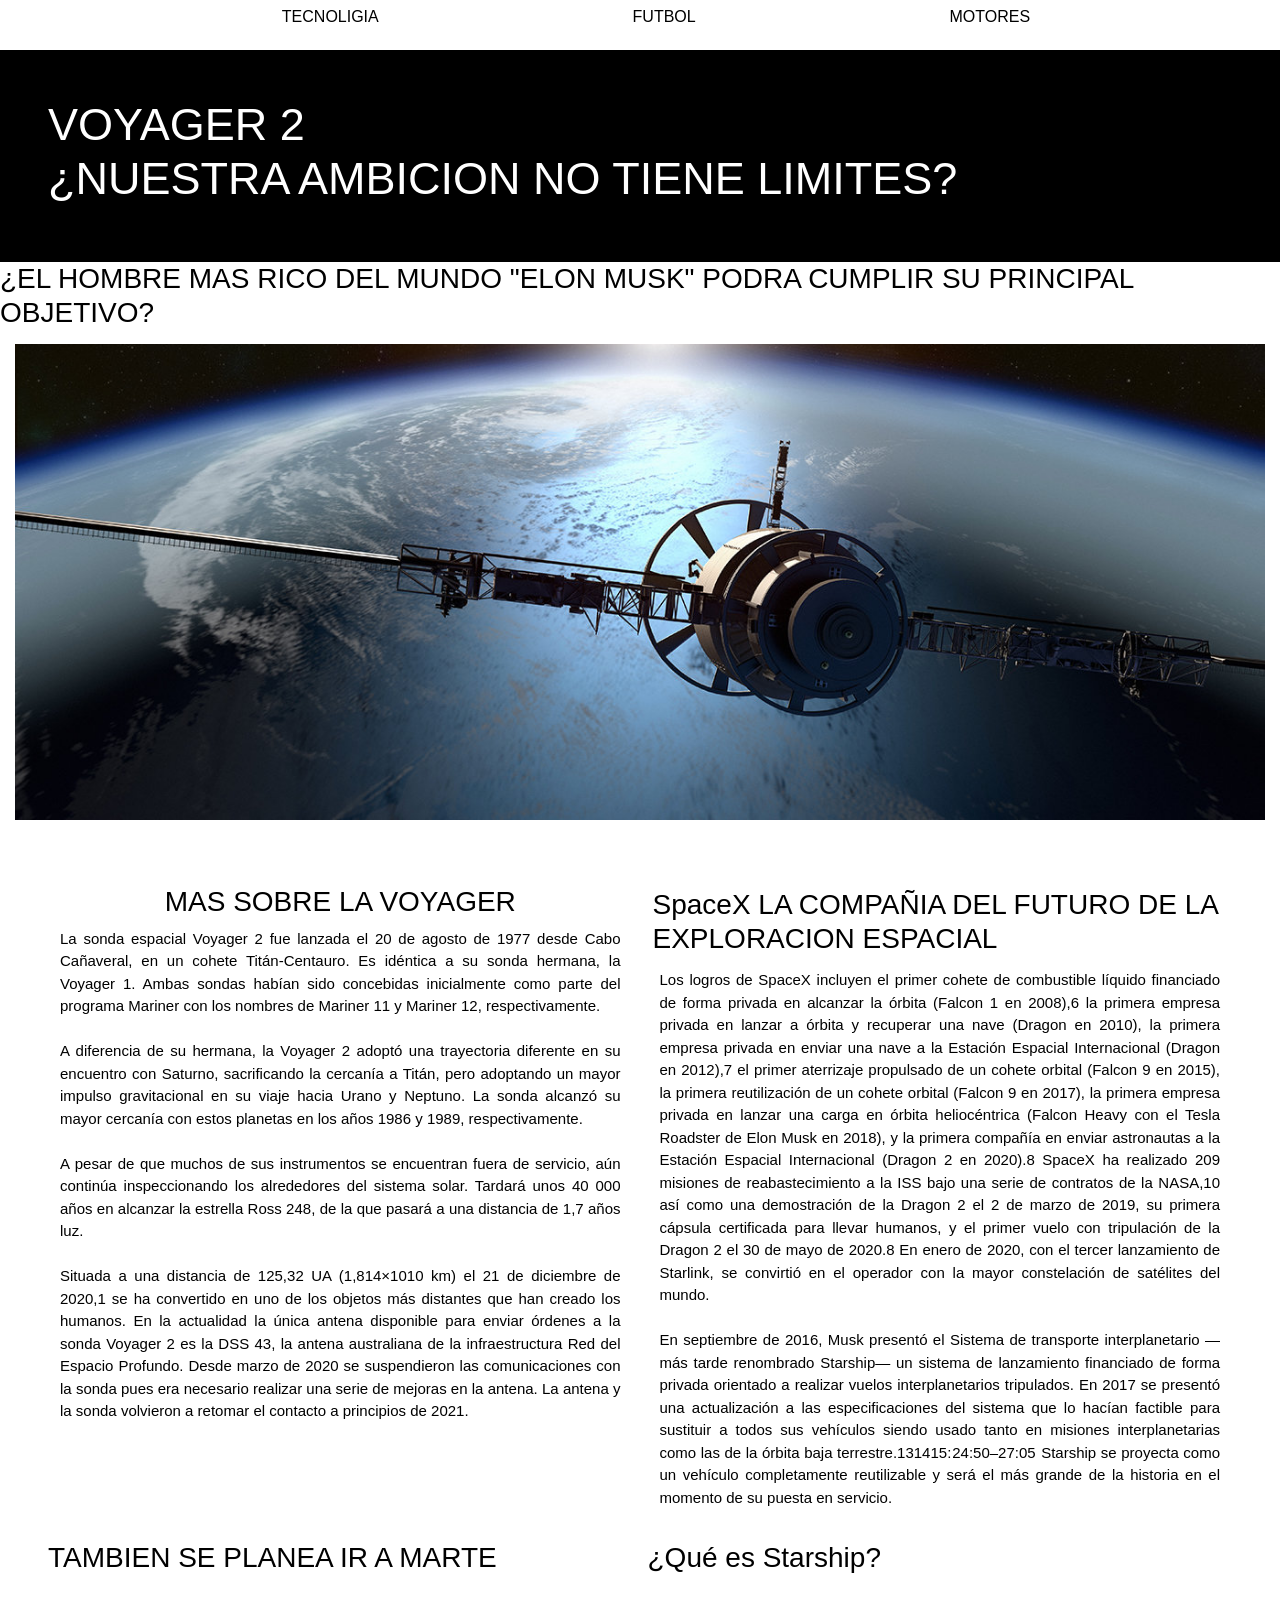
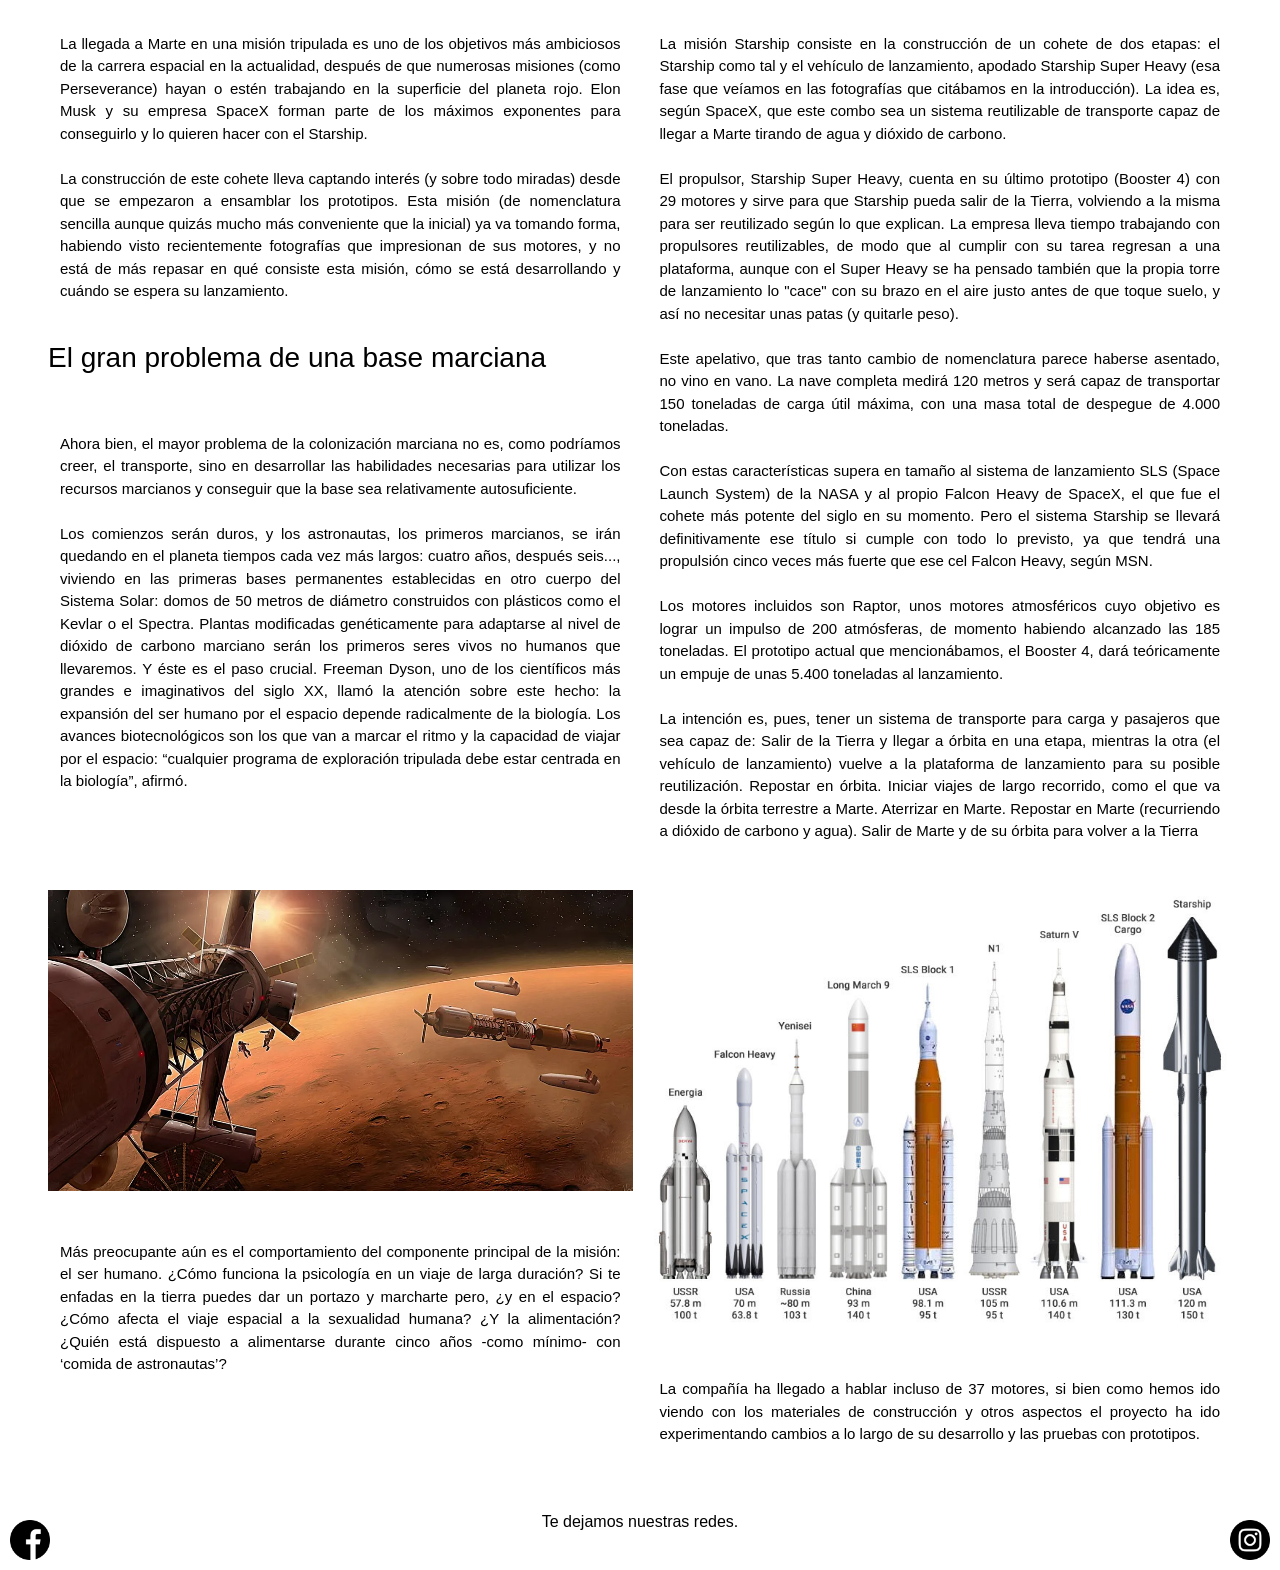
<file: Espacio.html>
<!DOCTYPE html>
<html lang="en">

<head>
  <meta charset="UTF-8">
  <meta http-equiv="X-UA-Compatible" content="IE=edge">
  <meta name="viewport" content="width=device-width, initial-scale=1.0">
  <title>CIENCIA</title>
  <link rel="stylesheet" href="style.css">
  <link href="https://cdn.jsdelivr.net/npm/bootstrap@5.3.0-alpha1/dist/css/bootstrap.min.css" rel="stylesheet" integrity="sha384-GLhlTQ8iRABdZLl6O3oVMWSktQOp6b7In1Zl3/Jr59b6EGGoI1aFkw7cmDA6j6gD" crossorigin="anonymous">
</head>

<body>

  <header class="ch2">
    <ul>
        <li id="tec">TECNOLIGIA</li>
        <li id="fut">FUTBOL</li>
        <li id="mot">MOTORES</li>
    </ul>
  </header>
  <section class="sech">
    <h1>VOYAGER 2 <br>¿NUESTRA AMBICION NO TIENE LIMITES?</h1>
  </section>

  <section class="c1">
    <h3>¿EL HOMBRE MAS RICO DEL MUNDO "ELON MUSK" PODRA CUMPLIR SU PRINCIPAL OBJETIVO?</h3>
  </section>
  <div class="img">
    <img src="IMG/pushing-boundaries-banner.jpg" alt="">
  </div>

  <section class="contenedor">
    <div class="c2">
      <h3>MAS SOBRE LA VOYAGER</h3>
      <p>La sonda espacial Voyager 2 fue lanzada el 20 de agosto de 1977 desde Cabo Cañaveral, en un cohete
        Titán-Centauro. Es idéntica a su sonda hermana, la Voyager 1. Ambas sondas habían sido concebidas inicialmente
        como parte del programa Mariner con los nombres de Mariner 11 y Mariner 12, respectivamente. <br> <br>
        A diferencia de su hermana, la Voyager 2 adoptó una trayectoria diferente en su encuentro con Saturno,
        sacrificando la cercanía a Titán, pero adoptando un mayor impulso gravitacional en su viaje hacia Urano y
        Neptuno. La sonda alcanzó su mayor cercanía con estos planetas en los años 1986 y 1989, respectivamente. <br>
        <br>
        A pesar de que muchos de sus instrumentos se encuentran fuera de servicio, aún continúa inspeccionando los
        alrededores del sistema solar. Tardará unos 40 000 años en alcanzar la estrella Ross 248, de la que pasará a una
        distancia de 1,7 años luz. <br> <br>
        Situada a una distancia de 125,32 UA (1,814×1010 km) el 21 de diciembre de 2020,1​ se ha convertido en uno de
        los objetos más distantes que han creado los humanos. En la actualidad la única antena disponible para enviar
        órdenes a la sonda Voyager 2 es la DSS 43, la antena australiana de la infraestructura Red del Espacio Profundo.
        Desde marzo de 2020 se suspendieron las comunicaciones con la sonda pues era necesario realizar una serie de
        mejoras en la antena. La antena y la sonda volvieron a retomar el contacto a principios de 2021.</p>
    </div>
    <div class="c3">
      <h3>SpaceX LA COMPAÑIA DEL FUTURO DE LA EXPLORACION ESPACIAL</h3>
      <p>Los logros de SpaceX incluyen el primer cohete de combustible líquido financiado de forma privada en alcanzar
        la órbita (Falcon 1 en 2008),6​ la primera empresa privada en lanzar a órbita y recuperar una nave (Dragon en
        2010), la primera empresa privada en enviar una nave a la Estación Espacial Internacional (Dragon en 2012),7​ el
        primer aterrizaje propulsado de un cohete orbital (Falcon 9 en 2015), la primera reutilización de un cohete
        orbital (Falcon 9 en 2017), la primera empresa privada en lanzar una carga en órbita heliocéntrica (Falcon Heavy
        con el Tesla Roadster de Elon Musk en 2018), y la primera compañía en enviar astronautas a la Estación Espacial
        Internacional (Dragon 2 en 2020).8​ SpaceX ha realizado 209​ misiones de reabastecimiento a la ISS bajo una
        serie de contratos de la NASA,10​ así como una demostración de la Dragon 2 el 2 de marzo de 2019, su primera
        cápsula certificada para llevar humanos, y el primer vuelo con tripulación de la Dragon 2 el 30 de mayo de
        2020.8​ En enero de 2020, con el tercer lanzamiento de Starlink, se convirtió en el operador con la mayor
        constelación de satélites del mundo. <br> <br>
        En septiembre de 2016, Musk presentó el Sistema de transporte interplanetario —más tarde renombrado Starship— un
        sistema de lanzamiento financiado de forma privada orientado a realizar vuelos interplanetarios tripulados. En
        2017 se presentó una actualización a las especificaciones del sistema que lo hacían factible para sustituir a
        todos sus vehículos siendo usado tanto en misiones interplanetarias como las de la órbita baja
        terrestre.13​14​15​: 24:50–27:05  Starship se proyecta como un vehículo completamente reutilizable y será el más
        grande de la historia en el momento de su puesta en servicio.</p>
    </div>

    <div class="c4">
      <h3>TAMBIEN SE PLANEA IR A MARTE</h3>
      <P>La llegada a Marte en una misión tripulada es uno de los objetivos más ambiciosos de la carrera espacial en la actualidad, después de que numerosas misiones (como Perseverance) hayan o estén trabajando en la superficie del planeta rojo. Elon Musk y su empresa SpaceX forman parte de los máximos exponentes para conseguirlo y lo quieren hacer con el Starship. <br> <br> 
        La construcción de este cohete lleva captando interés (y sobre todo miradas) desde que se empezaron a ensamblar los prototipos. Esta misión (de nomenclatura sencilla aunque quizás mucho más conveniente que la inicial) ya va tomando forma, habiendo visto recientemente fotografías que impresionan de sus motores, y no está de más repasar en qué consiste esta misión, cómo se está desarrollando y cuándo se espera su lanzamiento. <br> <br>
      <h3>El gran problema de una base marciana</h3>
    <p>Ahora bien, el mayor problema de la colonización marciana no es, como podríamos creer, el transporte, sino en desarrollar las habilidades necesarias para utilizar los recursos marcianos y conseguir que la base sea relativamente autosuficiente. <br> <br> 
      Los comienzos serán duros, y los astronautas, los primeros marcianos, se irán quedando en el planeta tiempos cada vez más largos: cuatro años, después seis..., viviendo en las primeras bases permanentes establecidas en otro cuerpo del Sistema Solar: domos de 50 metros de diámetro construidos con plásticos como el Kevlar o el Spectra. Plantas modificadas genéticamente para adaptarse al nivel de dióxido de carbono marciano serán los primeros seres vivos no humanos que llevaremos. Y éste es el paso crucial. Freeman Dyson, uno de los científicos más grandes e imaginativos del siglo XX, llamó la atención sobre este hecho: la expansión del ser humano por el espacio depende radicalmente de la biología. Los avances biotecnológicos son los que van a marcar el ritmo y la capacidad de viajar por el espacio: “cualquier programa de exploración tripulada debe estar centrada en la biología”, afirmó.</p></P>
    </div>

    <div class="c5">
      <h3>¿Qué es Starship?</h3>
      <p>La misión Starship consiste en la construcción de un cohete de dos etapas: el Starship como tal y el vehículo de lanzamiento, apodado Starship Super Heavy (esa fase que veíamos en las fotografías que citábamos en la introducción). La idea es, según SpaceX, que este combo sea un sistema reutilizable de transporte capaz de llegar a Marte tirando de agua y dióxido de carbono. <br> <br>
        El propulsor, Starship Super Heavy, cuenta en su último prototipo (Booster 4) con 29 motores y sirve para que Starship pueda salir de la Tierra, volviendo a la misma para ser reutilizado según lo que explican. La empresa lleva tiempo trabajando con propulsores reutilizables, de modo que al cumplir con su tarea regresan a una plataforma, aunque con el Super Heavy se ha pensado también que la propia torre de lanzamiento lo "cace" con su brazo en el aire justo antes de que toque suelo, y así no necesitar unas patas (y quitarle peso). <br> <br> 
        Este apelativo, que tras tanto cambio de nomenclatura parece haberse asentado, no vino en vano. La nave completa medirá 120 metros y será capaz de transportar 150 toneladas de carga útil máxima, con una masa total de despegue de 4.000 toneladas. <br> <br>
        Con estas características supera en tamaño al sistema de lanzamiento SLS (Space Launch System) de la NASA y al propio Falcon Heavy de SpaceX, el que fue el cohete más potente del siglo en su momento. Pero el sistema Starship se llevará definitivamente ese título si cumple con todo lo previsto, ya que tendrá una propulsión cinco veces más fuerte que ese cel Falcon Heavy, según MSN. <br> <br> 
        Los motores incluidos son Raptor, unos motores atmosféricos cuyo objetivo es lograr un impulso de 200 atmósferas, de momento habiendo alcanzado las 185 toneladas. El prototipo actual que mencionábamos, el Booster 4, dará teóricamente un empuje de unas 5.400 toneladas al lanzamiento. <br> <br>
        La intención es, pues, tener un sistema de transporte para carga y pasajeros que sea capaz de:

        Salir de la Tierra y llegar a órbita en una etapa, mientras la otra (el vehículo de lanzamiento) vuelve a la plataforma de lanzamiento para su posible reutilización.
        Repostar en órbita.
        Iniciar viajes de largo recorrido, como el que va desde la órbita terrestre a Marte.
        Aterrizar en Marte.
        Repostar en Marte (recurriendo a dióxido de carbono y agua).
        Salir de Marte y de su órbita para volver a la Tierra</p>
    </div>
    <div class="c6">
      <img src="IMG/marte.webp" alt="">
      <p>Más preocupante aún es el comportamiento del componente principal de la misión: el ser humano. ¿Cómo funciona la psicología en un viaje de larga duración? Si te enfadas en la tierra puedes dar un portazo y marcharte pero, ¿y en el espacio? ¿Cómo afecta el viaje espacial a la sexualidad humana? ¿Y la alimentación? ¿Quién está dispuesto a alimentarse durante cinco años -como mínimo- con ‘comida de astronautas’?</p>
    </div>

    <div class="c7">
      <img src="IMG/cohete.jpg" alt="">
      <p>La compañía ha llegado a hablar incluso de 37 motores, si bien como hemos ido viendo con los materiales de construcción y otros aspectos el proyecto ha ido experimentando cambios a lo largo de su desarrollo y las pruebas con prototipos.</p>
    </div>
  </section>

  <footer class="pie-de-pagina">
 <img src="IMG/facebook.png" alt="">
  <p>Te dejamos nuestras redes.</p>
 <img src="IMG/instagram.png" alt="">
  </footer>
</body>
<script src="js/java.js"></script>
</html>
</file>
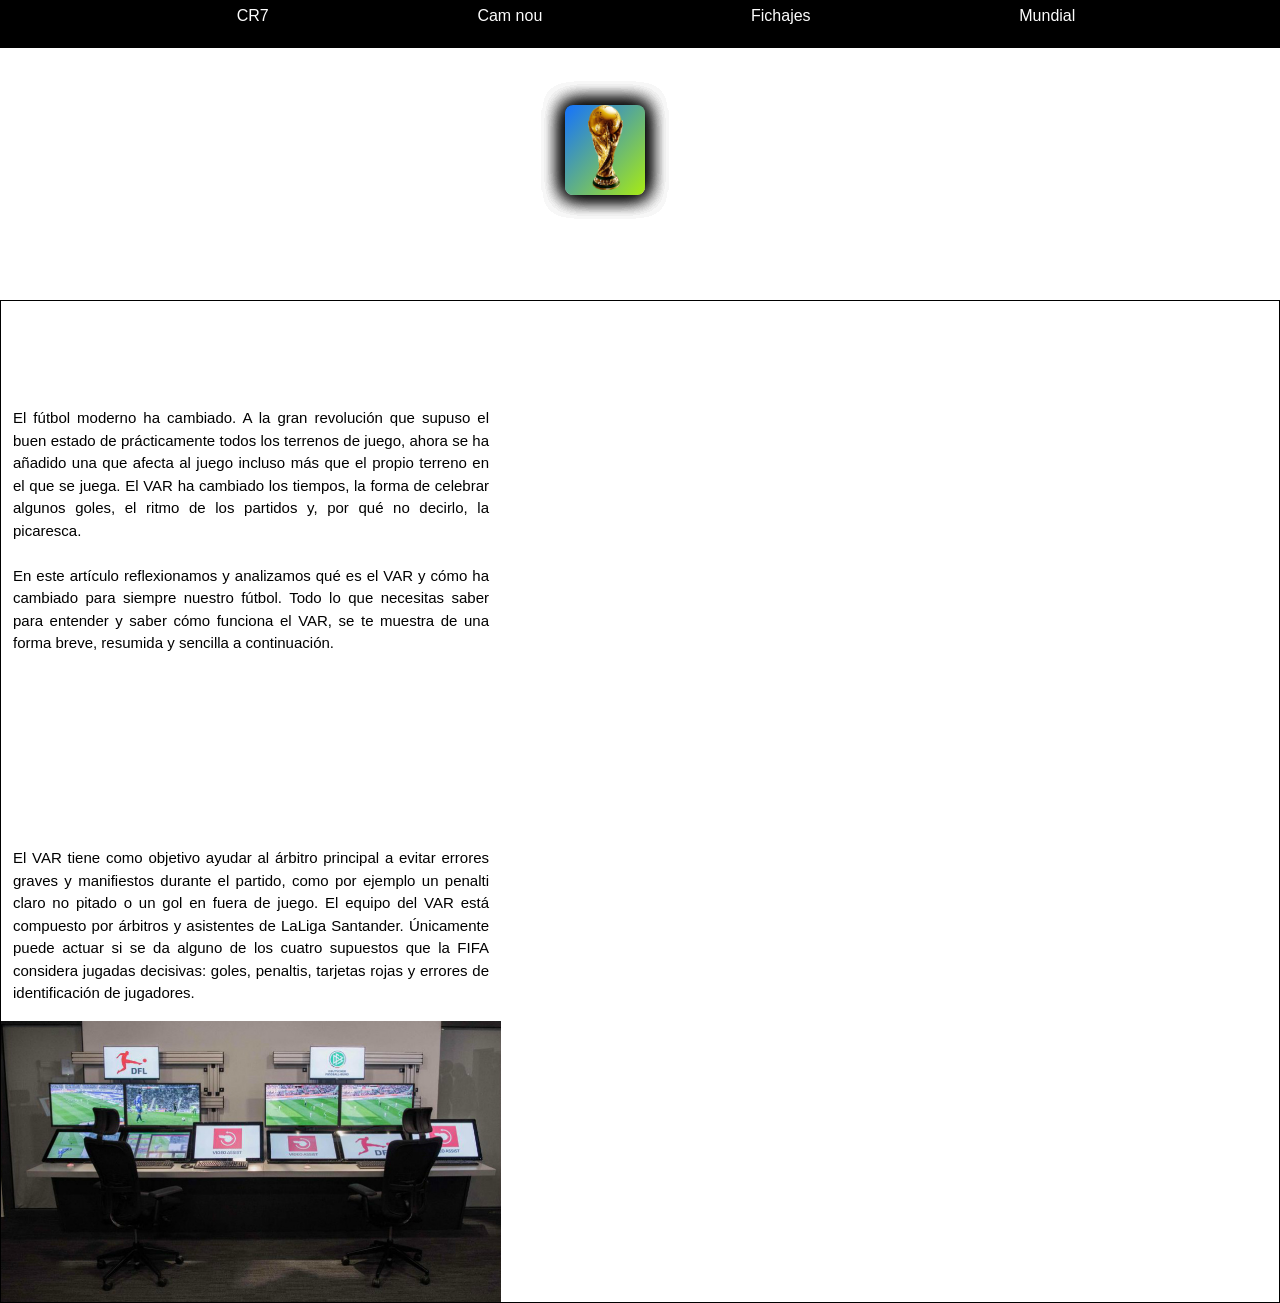
<file: futbol.html>
<!DOCTYPE html>
<html lang="en">

<head>
    <meta charset="UTF-8">
    <meta http-equiv="X-UA-Compatible" content="IE=edge">
    <meta name="viewport" content="width=device-width, initial-scale=1.0">
    <title>futbol</title>
    <link rel="stylesheet" href="style.css">
    <link href="https://cdn.jsdelivr.net/npm/bootstrap@5.3.0-alpha1/dist/css/bootstrap.min.css" rel="stylesheet" integrity="sha384-GLhlTQ8iRABdZLl6O3oVMWSktQOp6b7In1Zl3/Jr59b6EGGoI1aFkw7cmDA6j6gD" crossorigin="anonymous">
</head>

<body>
    <header id="fondo">
        <ul>
            <li id="tecnologia">CR7</li>
            <li id="ciencia"> Cam nou</li>
            <li id="espacio">Fichajes</li>
            <li id="futbol">Mundial</li>
        </ul>
    </header>

    <div class="conteudo">
        <div class="carrosel">
            <div class="caixa__card cc__1">Pele</div>
            <div class="caixa__card cc__2">Maradona</div>
            <div class="caixa__card cc__3">Gerhard Müller</div>
            <div class="caixa__card cc__4">Ferenc Puskas</div>
            <div class="caixa__card cc__5">Zinedine Zidane</div>
            <div class="caixa__card cc__6"> Johan Cruyff</div>
            <div class="caixa__card cc__7">Franz Beckenbauer</div>
            <div class="caixa__card cc__8">
                <img src="IMG/copa-removebg-preview.png" width="35px">
            </div>
        </div>
    </div>

    <section class="vard">
        <div class="ElVar">
            <h1>EL VAR EN EL FUTBOL</h1>
            <P>El fútbol moderno ha cambiado. A la gran revolución que supuso el buen estado de prácticamente todos los
                terrenos de juego, ahora se ha añadido una que afecta al juego incluso más que el propio terreno en el
                que se juega. El VAR ha cambiado los tiempos, la forma de celebrar algunos goles, el ritmo de los
                partidos y, por qué no decirlo, la picaresca.
                <br> <br>
                En este artículo reflexionamos y analizamos qué es el VAR y cómo ha cambiado para siempre nuestro
                fútbol. Todo lo que necesitas saber para entender y saber cómo funciona el VAR, se te muestra de una
                forma breve, resumida y sencilla a continuación. <br> <br>
            </P>
            <h1>¿Qué es el VAR en el fútbol?</h1>

            <p> El VAR tiene como objetivo ayudar al árbitro principal a evitar errores graves y manifiestos durante el
                partido, como por ejemplo un penalti claro no pitado o un gol en fuera de juego.

                El equipo del VAR está compuesto por árbitros y asistentes de LaLiga Santander. Únicamente puede actuar
                si
                se da alguno de los cuatro supuestos que la FIFA considera jugadas decisivas: goles, penaltis, tarjetas
                rojas y errores de identificación de jugadores.</p>
            <div class="imgv">
                <img src="IMG/var.jpg">
            </div>
        </div>
        <div class="mundial">
            <h1>Copa Mundial de Fútbol de 1930</h1>
            <p></p>
        </div>
    </section>

    
</body>

<script src="js/java.js"></script>

</html>
</file>
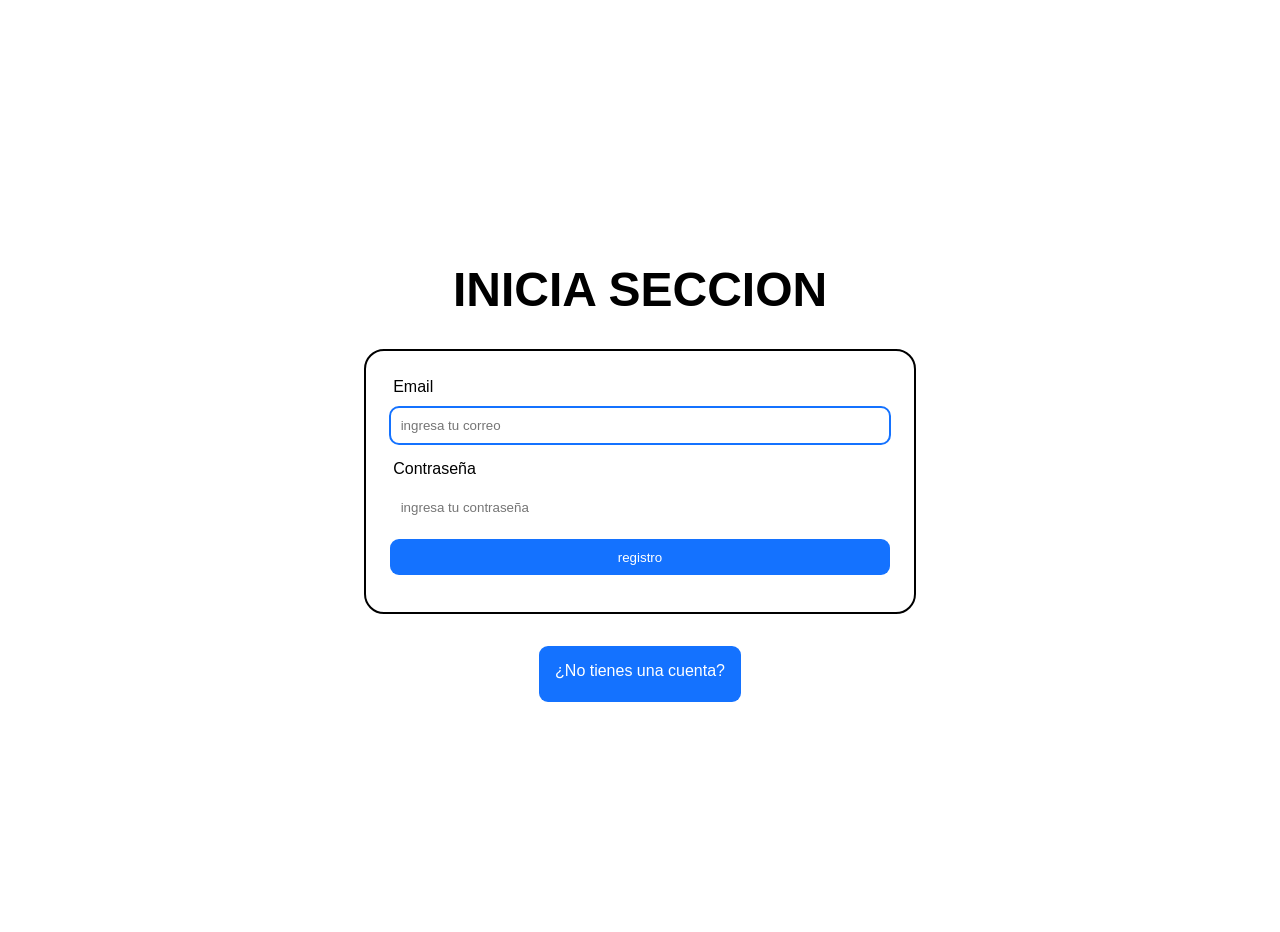
<file: inicio.html>
<!DOCTYPE html>
<html lang="en">

<head>
  <meta charset="UTF-8">
  <meta http-equiv="X-UA-Compatible" content="IE=edge">
  <meta name="viewport" content="width=device-width, initial-scale=1.0">
  <title>inicio de seccion</title>
  <link rel="stylesheet" href="style.css">
</head>

<body>
  <div class="inicio-seccion">

    <h1>INICIA SECCION</h1>

    <form id="login">
        <label>Email</label>
        <input type="email" placeholder="ingresa tu correo" id="email" required autofocus>
        <label>Contraseña</label>
        <input type="password" placeholder="ingresa tu contraseña" id="password" required>
        <input type="submit" value="registro" id="enviar">
    </form>
    
    
<a href="registro.html">¿No tienes una cuenta?</a>

</div>



  <script src="js/login.js"></script>
</body>

</html>
</file>
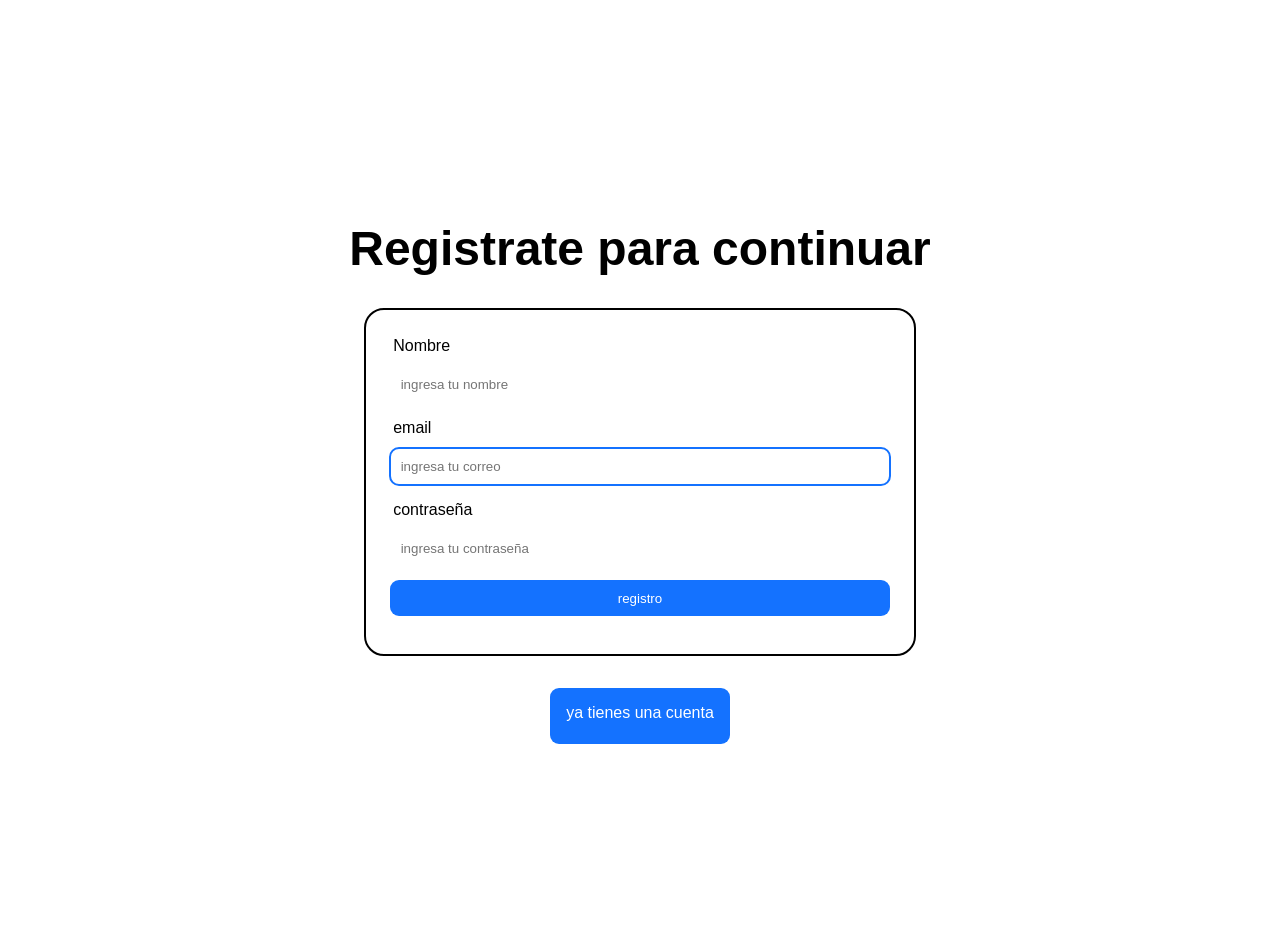
<file: registro.html>
<!DOCTYPE html>
<html lang="en">

<head>
    <meta charset="UTF-8">
    <meta http-equiv="X-UA-Compatible" content="IE=edge">
    <meta name="viewport" content="width=device-width, initial-scale=1.0">
    <title>registro</title>
    <link rel="stylesheet" href="style.css">
</head>

<body>
    <div class="inicio-seccion">

        <h1>Registrate para continuar</h1>

        <form id="signubform">
            <label>Nombre</label>
            <input type="text" placeholder="ingresa tu nombre" id="name" required>
            <label>email</label>
            <input type="email" placeholder="ingresa tu correo" id="email" required autofocus>
            <label>contraseña</label>
            <input type="password" placeholder="ingresa tu contraseña" id="password" required>
            <input type="submit" value="registro" id="enviar">
        </form>
        <a href="inicio.html">ya tienes una cuenta</a>
        


    </div>
    <script src="js/java.js"></script>
</body>

</html>
</file>
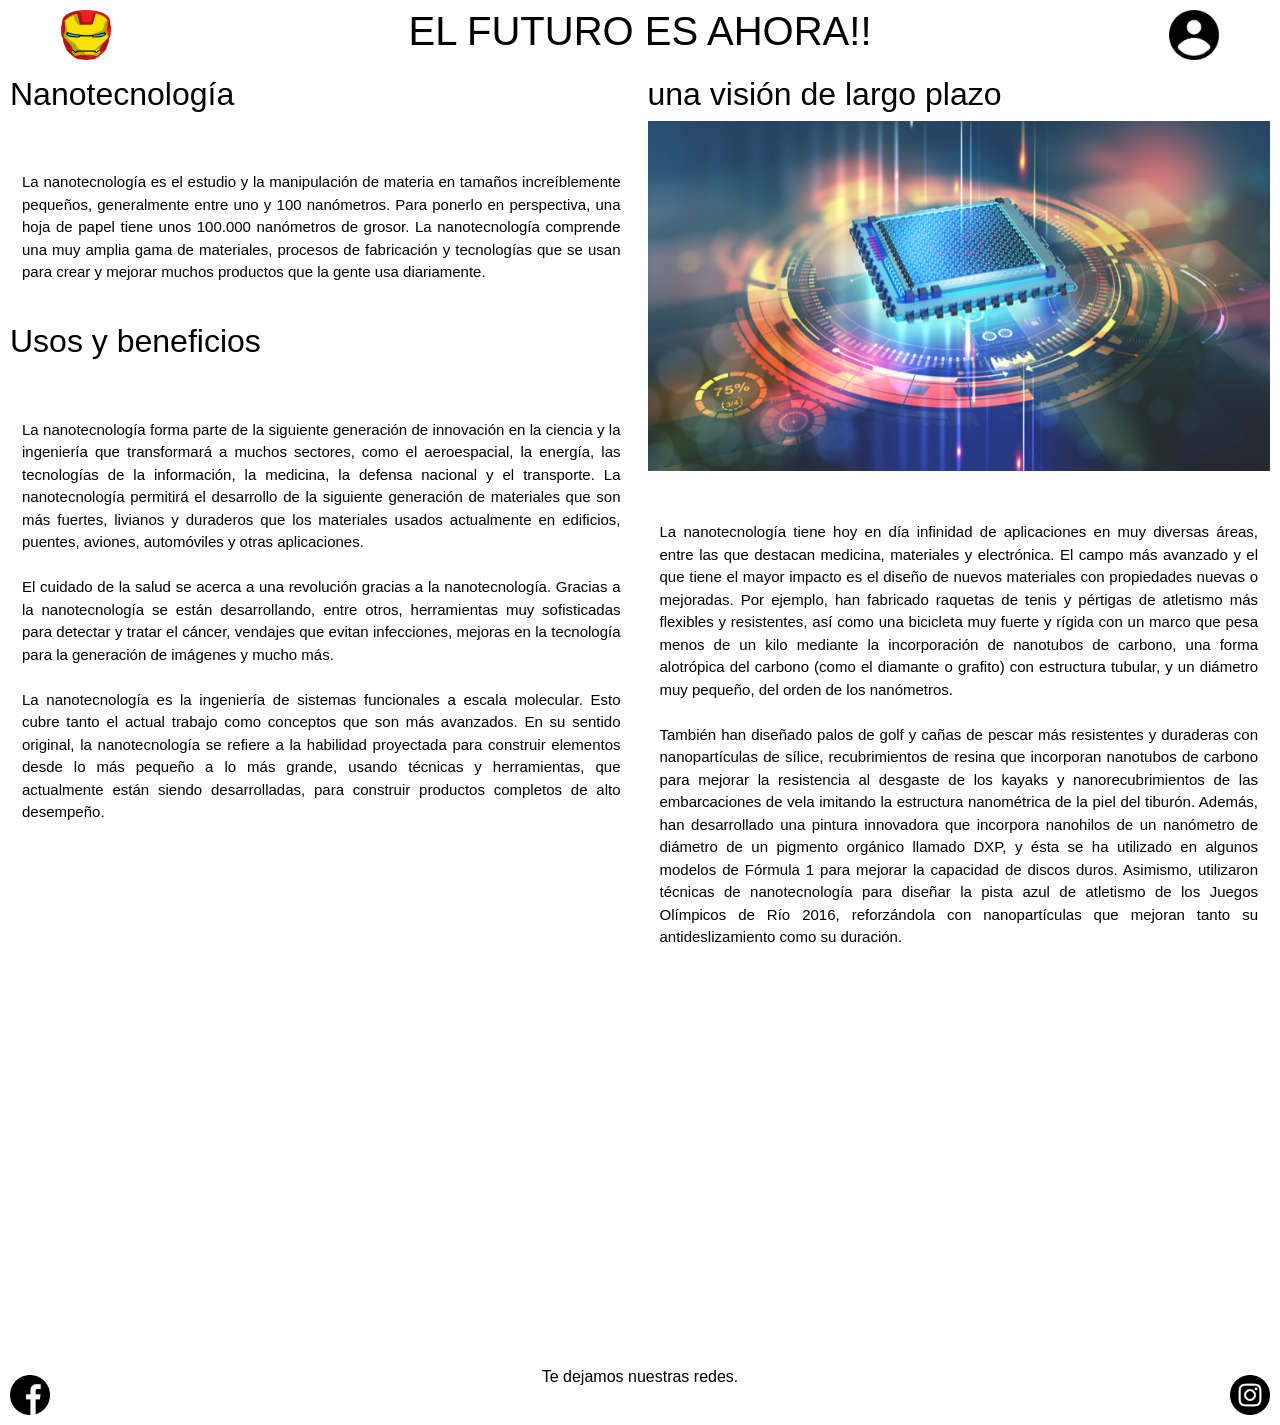
<file: tecnologia.html>
<!DOCTYPE html>
<html lang="en">
  <head>
    <meta charset="UTF-8" />
    <meta http-equiv="X-UA-Compatible" content="IE=edge" />
    <meta name="viewport" content="width=device-width, initial-scale=1.0" />
    <title>tecnologia</title>
    <link rel="stylesheet" href="style.css" />
    <link href="https://cdn.jsdelivr.net/npm/bootstrap@5.3.0-alpha1/dist/css/bootstrap.min.css" rel="stylesheet" integrity="sha384-GLhlTQ8iRABdZLl6O3oVMWSktQOp6b7In1Zl3/Jr59b6EGGoI1aFkw7cmDA6j6gD" crossorigin="anonymous">
  </head>
  <body>
    <div class="wrapper">
      <div class="logo">
        <img src="IMG/logo-removebg-preview.png" alt="" />
      </div>
      <div>
        <h1>EL FUTURO ES AHORA!!</h1>
      </div>
      <div class="icono">
        <img src="IMG/inicio-removebg-preview.png" alt="" />
      </div>
    </div>
    <section class="contenido">
      <div class="definicion">
        <h2>Nanotecnología</h2>
        <p>
          La nanotecnología es el estudio y la manipulación de materia en
          tamaños increíblemente pequeños, generalmente entre uno y 100
          nanómetros. Para ponerlo en perspectiva, una hoja de papel tiene unos
          100.000 nanómetros de grosor. La nanotecnología comprende una muy
          amplia gama de materiales, procesos de fabricación y tecnologías que
          se usan para crear y mejorar muchos productos que la gente usa
          diariamente. <br />
          <br />
        </p>
        <h2>Usos y beneficios</h2>
        <p>
          La nanotecnología forma parte de la siguiente generación de innovación
          en la ciencia y la ingeniería que transformará a muchos sectores, como
          el aeroespacial, la energía, las tecnologías de la información, la
          medicina, la defensa nacional y el transporte. La nanotecnología
          permitirá el desarrollo de la siguiente generación de materiales que
          son más fuertes, livianos y duraderos que los materiales usados
          actualmente en edificios, puentes, aviones, automóviles y otras
          aplicaciones. <br />
          <br />
          El cuidado de la salud se acerca a una revolución gracias a la
          nanotecnología. Gracias a la nanotecnología se están desarrollando,
          entre otros, herramientas muy sofisticadas para detectar y tratar el
          cáncer, vendajes que evitan infecciones, mejoras en la tecnología para
          la generación de imágenes y mucho más. <br />
          <br />
          La nanotecnología es la ingeniería de sistemas funcionales a escala molecular. Esto cubre tanto el actual trabajo como conceptos que son más avanzados. En su sentido original, la nanotecnología se refiere a la habilidad proyectada para construir elementos desde lo más pequeño a lo más grande, usando técnicas y herramientas, que actualmente están siendo desarrolladas, para construir productos completos de alto desempeño.
        </p>
      </div>
      <div class="usos">
        <h2>una visión de largo plazo</h2>
        <img src="IMG/nani.jpg" />
        <p>
          La nanotecnología tiene hoy en día infinidad de aplicaciones en muy
          diversas áreas, entre las que destacan medicina, materiales y
          electrónica. El campo más avanzado y el que tiene el mayor impacto es
          el diseño de nuevos materiales con propiedades nuevas o mejoradas. Por
          ejemplo, han fabricado raquetas de tenis y pértigas de atletismo más
          flexibles y resistentes, así como una bicicleta muy fuerte y rígida
          con un marco que pesa menos de un kilo mediante la incorporación de
          nanotubos de carbono, una forma alotrópica del carbono (como el
          diamante o grafito) con estructura tubular, y un diámetro muy pequeño,
          del orden de los nanómetros. <br />
          <br />
          También han diseñado palos de golf y cañas de pescar más resistentes y
          duraderas con nanopartículas de sílice, recubrimientos de resina que
          incorporan nanotubos de carbono para mejorar la resistencia al
          desgaste de los kayaks y nanorecubrimientos de las embarcaciones de
          vela imitando la estructura nanométrica de la piel del tiburón.
          Además, han desarrollado una pintura innovadora que incorpora
          nanohilos de un nanómetro de diámetro de un pigmento orgánico llamado
          DXP, y ésta se ha utilizado en algunos modelos de Fórmula 1 para
          mejorar la capacidad de discos duros. Asimismo, utilizaron técnicas de
          nanotecnología para diseñar la pista azul de atletismo de los Juegos
          Olímpicos de Río 2016, reforzándola con nanopartículas que mejoran
          tanto su antideslizamiento como su duración.
        </p>
      </div>
    </section>

    <div class="video">
        <iframe width="560" height="315" src="https://www.youtube.com/embed/XLkfqiu0vqQ" title="YouTube video player" frameborder="0" allow="accelerometer; autoplay; clipboard-write; encrypted-media; gyroscope; picture-in-picture; web-share" allowfullscreen></iframe>
    </div>

    <footer class="pie-de-pagina">
      <img src="IMG/facebook.png" alt="" />
      <p>Te dejamos nuestras redes.</p>
      <img src="IMG/instagram.png" alt="" />
    </footer>
  </body>
  <script src="js/java.js"></script>
</html>
</file>
<file: style.css>
/*css del index.html/*/
body{
    margin: 0px;
    padding: 0px;
}

*{
    color: white;
    font-family: 'Franklin Gothic Medium', 'Arial Narrow', Arial, sans-serif;
}


header ul a{
    text-decoration: none;
}

header ul{
    display: flex;
    justify-content: space-evenly;
}

ul li{
    padding: 4px;
    text-decoration: none;
    list-style: none;
    color: rgb(252, 252, 252);
}

ul li:hover{
    transform: translateX(5px) translateY(5px); /* Da el efecto de translado de los hipervinculos /*/
    box-shadow: rgb(255, 255, 255) 7px 9px 0px;
    border-radius: 5px;
}

.blanco{
    display: flex;
    text-align: center;
    flex-direction: column;
    padding: 25px;
}
.container p{
    font-size: 20px;
    color: aliceblue;
}

.blanco h1{
    font-size: 25px;
    color: aliceblue;
}
.contenedor h3{
    color: rgb(223, 223, 223);
}
.container{
    margin-top: 25px;
}
.container div{
    width: 300px;
    height: auto;
    display: flex;
    float: left;
    justify-content: space-evenly;
    margin-left: 95px; 
}

div h5{
    color: white;
    position: absolute;
    justify-content: center;
    padding: 10px 1px 10px 1px;
    
}

 div p{
    font-family: Arial, Helvetica, sans-serif;
    text-align: justify;
    position: relative;
    font-size: 15px;
    padding: 50px 12px 0px 12px;
}

video {
    align-items: center;
    position: fixed;
    left: 0;
    top: 0;
    height:150%;
    z-index: -1;
  }

 /*css del hipervinculo de ciencia/*/

.contenedor div h3{
    color: black;

}
.ch2{
    padding-top: 1px;
    padding-bottom: 1px;
}

.ch2 ul a{
    text-decoration: none;
}

.ch2 ul{
    display: flex;
    justify-content: space-evenly;
}

.ch2 ul li{
    padding: 4px;
    text-decoration: none;
    list-style: none;
    color: rgb(0, 0, 0);
}

.ch2 ul li:hover{
    transform: translateX(5px) translateY(5px); /* Da el efecto de translado de los hipervinculos /*/
    box-shadow: rgb(0, 0, 0) 7px 9px 0px;
    border-radius: 5px;
}

.sech h1{
    padding: 0px;
    color:rgb(255, 255, 255);
    font-size: 45px;
}

.sech{
    display: flex;
    padding: 3em;
    flex-direction: column;
    background-color: black;
}

.c1 h3{
    margin-bottom: 0px;
    margin-top: 0px;
    color: black;
}

.contenedor{
    padding: 3em;
    display: grid;
    grid-template-columns: repeat(2,1fr);
    gap: 15px;
}
.contenedor div{
    height: auto;
}
.contenedor h1, h5, p, h3{
    color: black;
}

.c3 h3{
 padding: 5px;
}

.c3 p{
    padding-top: 1px;
    padding-bottom: 1px;
 }

.c2 h3{
   text-align: center;
   padding-top: 2px;
   padding-bottom: 1px;
}

.c2 p{
    padding-bottom: 0px;
    padding-top: 0px;
}

.img{
    display: flex;
    flex-direction: column;
    padding: 15px;
}

.c6 img{
    width: 100%;
    display: flex;
    flex-direction: column;
}

.c7 img{
    width: 100%;
    display: flex;
}

.pie-de-pagina{
    display: flex;
    flex-direction: row;
    justify-content: space-between;
    width: 100%;
    height: 60px;
    margin-bottom: 5px;
    position: absolute;
   
}

.pie-de-pagina img{
    padding: 10px;
}

/*css de la pagina de tecnologia/*/

.wrapper {
    display: grid;
    grid-template-columns: 1fr 6fr 1fr;
    grid-template-rows: 70px 70px 70px;
    grid-gap: 20px;
    margin: 0px 10px 0px 10px;
  }

  .wrapper div{
    display: flex;
    justify-content: center;
    align-items: center;
    color: black;
  }

  .logo img{
    display: flex;
    width: 50px;
    height: 50px;
  }

  .icono img{
    display: flex;
    width: 50px;
    height: 50px;
  }

  .contenido{
    margin: -175px 10px 0px 10px;
    display: grid;
    grid-template-columns: repeat(2,1fr);
    gap: 15px;
}
.contenido div{
    display: flex;
    flex-direction: column;
    color: black;
}

.usos img{
    height: 40%;
    width: 100%;
}
#div1{
    color: black;
}
.video iframe{
    width: 50%;
    height: 400px;
}
.video{
    display: flex;
    justify-content: center;
    align-items: center;
}


/*css de la pagina de futbol/*/
/*codigo de el carrusel/*/
#fondo{
    position: absolute;
    margin: 0px ;
    background-color: black;
    height: auto;
    width: 100%;
}

.conteudo{
    display: flex;
    position: relative;
    width: 100%;
    height: auto;
    justify-content: center;
    align-items: center;
}
.carrousel{
    width: 400px;
    position: relative;
    display: grid;
    grid-auto-flow:column;
    scroll-behavior: auto;
    gap: 1.1rem;
    overflow-y: auto;
    overscroll-behavior-x: contain;
    scroll-snap-type:x mandatory ;
    scrollbar-width: none;
}

.card{
    background-color: aqua;
}

.carrosel {
    -webkit-perspective: 250px;
    -moz-perspective: 250px;
    width: 400px;
    height: 200px;
    top: 50px;
    position: relative;
    margin: 0 auto;
}

@-webkit-keyframes efeitoCarrosel {
    from {
        -webkit-transform: rotateY(360deg) translateZ(130px) rotateY(-360deg);
        -moz-transform: rotateY(360deg) translateZ(130px) rotateY(-360deg);
        z-index: 10;
        opacity: 1
    }

    50% {
        z-index: -10;
    }

    to {
        -webkit-transform: rotateY(0deg) translateZ(130px) rotateY(0deg);
        -moz-transform: rotateY(0deg) translateZ(130px) rotateY(0deg);
        z-index: 10;
        opacity: 1
    }
}

@-moz-keyframes efeitoCarrosel {
    from {
        -moz-transform: rotateY(360deg) translateZ(130px) rotateY(-360deg);
        z-index: 10;
        opacity: 1
    }

    50% {
        z-index: -10;
    }

    to {
        -moz-transform: rotateY(0deg) translateZ(130px) rotateY(0deg);
        z-index: 10;
        opacity: 1
    }
}

.caixa__card {
    width: 80px;
    height: 90px;
    background-color: #442222;
    position: absolute;
    display: flex;
    font-weight: bold;
    justify-content: center;
    align-items: baseline;
    color: rgb(41, 147, 209);
    top: 55px;
    left: 125px;
    font-size: 9px;
    border-radius: 8px;
    box-shadow: 0px 0px 20px rgba(0, 0, 0, .5);
    text-align: center;
    -webkit-animation-name: efeitoCarrosel;
    -moz-animation-name: efeitoCarrosel;
    -webkit-animation-duration: 8s;
    -moz-animation-duration: 8s;
    -webkit-animation-iteration-count: infinite;
    -moz-animation-iteration-count: infinite;
    -webkit-animation-timing-function: linear;
    -moz-animation-timing-function: linear;
}

.caixa__card:hover {
    border: solid #4466cc 3px;
    box-shadow: 0px 0px 10px #4466cc;
}

.caixa__card.cc__1 {
    background-image: url(IMG/pele.jpg);
    background-position: center;
    -webkit-animation-delay: -7s;
    -moz-animation-delay: -7s;
}

.caixa__card.cc__2 {
    background-image: url(IMG/524px-Maradona-Mundial_86_con_la_copa.jpg);
    background-position:center ;
    background-repeat: no-repeat;
    -webkit-animation-delay: -6s;
    -moz-animation-delay: -6s;
}

.caixa__card.cc__3 {
    background-image: url(IMG/gerd\ \(1\).jpg);
    -webkit-animation-delay: -5s;
    -moz-animation-delay: -5s;
}

.caixa__card.cc__4 {
    background-image: url(IMG/pusk\ \(1\).jpg);
    -webkit-animation-delay: -4s;
    -moz-animation-delay: -4s;
}

.caixa__card.cc__5 {
    background-image: url(IMG/zidane\ \(1\).jpg);
    -webkit-animation-delay: -3s;
    -moz-animation-delay: -3s;
}

.caixa__card.cc__6 {
    background-image: url(IMG/cruy\ \(1\).jpg);
    -webkit-animation-delay: -2s;
    -moz-animation-delay: -2s;
}

.caixa__card.cc__7 {
    background-image: url(IMG/bec\ \(1\).jpg);
    -webkit-animation-delay: -1s;
    -moz-animation-delay: -1s;
}

.caixa__card.cc__8 {
    background: linear-gradient(-229deg, #1472ff, #A8EB12);
}

.vard{
    position: relative;
    top: 100px;
    border: 1px solid black;
    display: grid;
    grid-template-columns: repeat(3,1fr);
    gap: 15px;
}

.imgv{
    width: 500px;
    display: flex;
    flex-direction: column;
}
/*css de la pgina de inicio*/
#loginform{
    display: flex;
    flex-direction: column;
    justify-content: center;
    align-items: center;
}
.inicio-seccion{
    display: flex;
    flex-wrap: wrap;
    height: 100vh;
    align-items: center;
    justify-content: center;
    flex-direction: column;
    padding: 1em;
}

.inicio-seccion h1{
    color: black;
    font-size: 3em;
}

.inicio-seccion a {
    list-style: none;
}

.inicio-seccion h2{
    text-align: center;
    justify-content: center;
    width: 80%;
    margin-bottom: 1em;
    font-size: 1.5em;
    color: rgb(255, 255, 255);
    background-color: #1472ff;
}

.inicio-seccion form{
    padding: 1.5em;
    display: flex;
    flex-wrap: wrap;
    max-width: 500px;
    border-radius: 20px;
    border:2px solid rgb(0, 0, 0) ;
}

.inicio-seccion form label{
    width: 100%;
    padding: 0.2em;
    margin-bottom: 0.5em;
    color: black
}


.inicio-seccion form input{
    width:100%;
    margin-bottom: 1em;
    margin-right: 0em;
    padding: 0.8em;
    border-radius: 9px;
    border: none;
    color: black;
    outline-color: #1472ff;
}

#enviar{

    width: 100%;
    background-color: #1472ff;
    color: white;
} 

.inicio-seccion a{
    border-radius: 9px;
    margin-top: 2em;
    background-color: #1472ff;
    color: white;
    text-decoration: none;
    height: 0.5em;
    width: auto;
    padding: 1em 1em 2em 1em;
}





#loginform{
    display: flex;
    flex-direction: column;
    justify-content: center;
    align-items: center;
}
.inicio{
    display: flex;
    flex-wrap: wrap;
    height: 100vh;
    align-items: center;
    justify-content: center;
    flex-direction: column;
    padding: 1em;
}

.inicio h1{
    color: black;
    font-size: 3em;
}

.inicio a {
    list-style: none;
}

.inicio  h2{
    text-align: center;
    justify-content: center;
    width: 80%;
    margin-bottom: 1em;
    font-size: 1.5em;
    color: rgb(255, 255, 255);
    background-color: #1472ff;
}

.inicio form{
    padding: 1.5em;
    display: flex;
    flex-wrap: wrap;
    max-width: 500px;
    border-radius: 20px;
    border:2px solid rgb(0, 0, 0) ;
}

.inicio form label{
    width: 100%;
    padding: 0.2em;
    margin-bottom: 0.5em;
    color: black
}


.inicio form input{
    width:100%;
    margin-bottom: 1em;
    margin-right: 0em;
    padding: 0.8em;
    border-radius: 9px;
    border: none;
    color: black;
    outline-color: #1472ff;
}

#enviar{

    width: 100%;
    background-color: #1472ff;
    color: white;
} 

.inicio a{
    border-radius: 9px;
    margin-top: 2em;
    background-color: #1472ff;
    color: white;
    text-decoration: none;
    height: 0.5em;
    width: auto;
    padding: 1em 1em 2em 1em;
}

/*.inicio-seccion{
    position: fixed;
    display: flex;
    top: 0;
    left: 0;
    right: 0;
    bottom: 0;
    background-color: #000000bd;
}

#inicio_modal{
    background-color: #ffffff;
    margin: auto;
    width: 80%;
    max-width: 600px;
    max-height: 80%;
    border-radius: 6px;
    padding: 3em 2.5em;
    display: grid;
    gap: 1em;
    place-items: center;
}

#inicio #inicio_modal h1, p{ 
    color: rgb(0, 0, 0);
}

form{
    display: flex;
    flex-direction: column;
}

button{
    border-radius: 15%;
    color: black;
}

#inicio img{
    width: 5rem;
}

button{
    font-family: 'Franklin Gothic Medium', 'Arial Narrow', Arial, sans-serif;
    margin:1rem;
}

.formulario{
    background-color: rgba(102, 255, 0, 0.041);
}

.formulario form{
    display: flex;
    flex-direction: row;
    align-items: center;
    justify-content: center;
    padding: 15%;
}

.registro{
    display: flex;
    flex-direction: column;
    align-items: center;
    justify-content: center;
    color: black; 
    padding-top: 1rem;
}

.formulario .registro, h1{
    font-family: 'Franklin Gothic Medium', 'Arial Narrow', Arial, sans-serif;
    font-size: 7vh;
}

option{
    color: black;
}
*/

























@media (max-width:800px) {
    body{
        background-color: rgb(255, 255, 255);
    }
    
    .conteudo{
        display: flex;
        position: relative;
        justify-content: center;
        align-items: center;
        margin: 0px 0px 1px 5px;
    }

}
</file>
